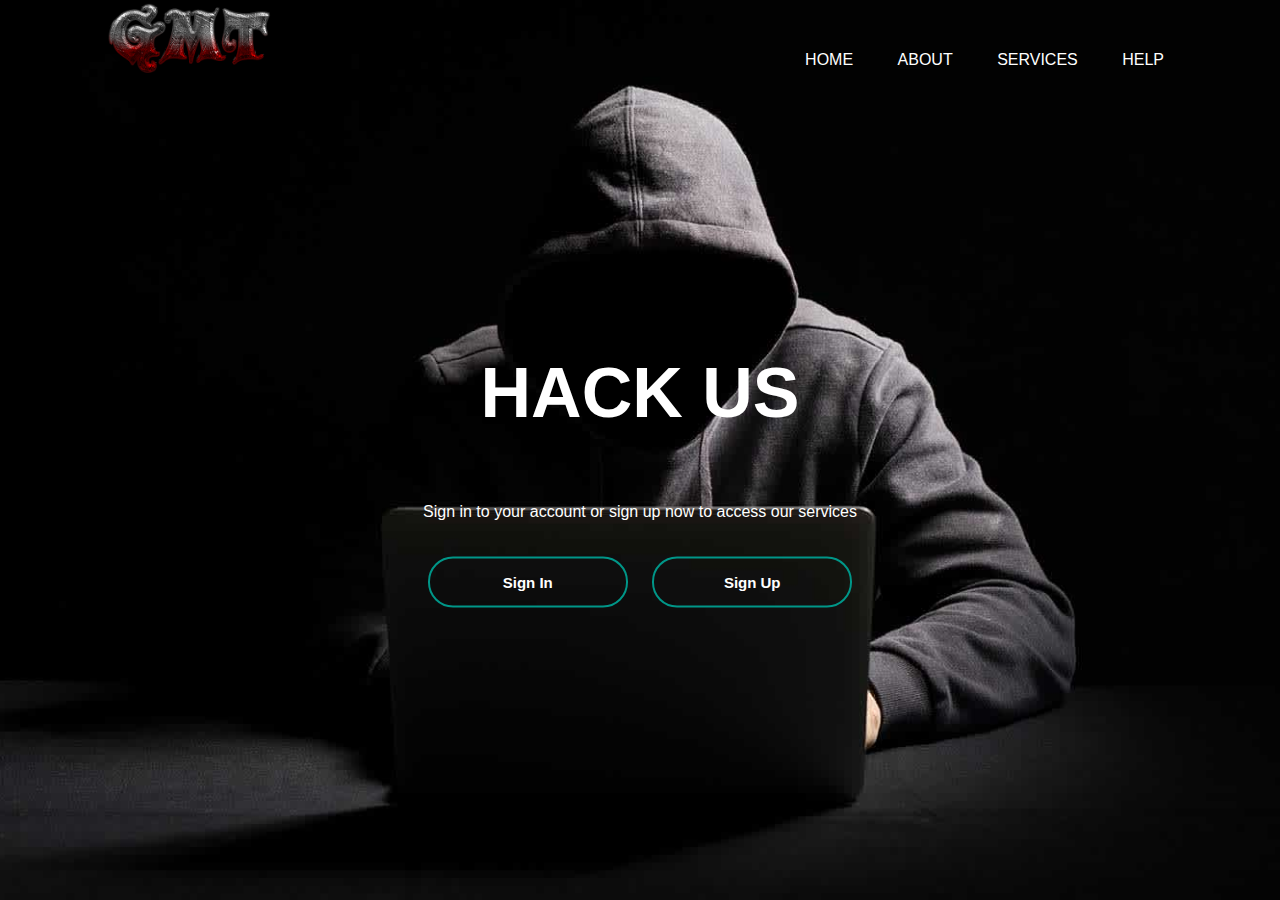
<file: index.html>
<!DOCTYPE html>
<html>

<head>
    <title>Happy Birthday</title>
    <link rel="stylesheet" href="main.css">

</head>

<body>
    <div class="banner">
        <div class="navbar">
            <img src="logo.png" class="logo">
            <ul>
                <li><a href="#">Home</a></li>
                <li><a href="#">About</a></li>
                <li><a href="#">Services</a></li>
                <li><a href="#">Help</a></li>

            </ul>
        </div>
        <div class="content">
            <h3>HACK US</h3>
            <P>Sign in to your account or sign up now to access our services</P>
            <div>
                <a href="Sign-in.html"><button type="button" class="sgn-button"><span></span>Sign In</button></a>
                <a href="Sign-up.html"><button type="button" class="sgn-button"><span></span>Sign Up</button></a>

            </div>
        </div>
    </div>
</body>

</html>
</file>
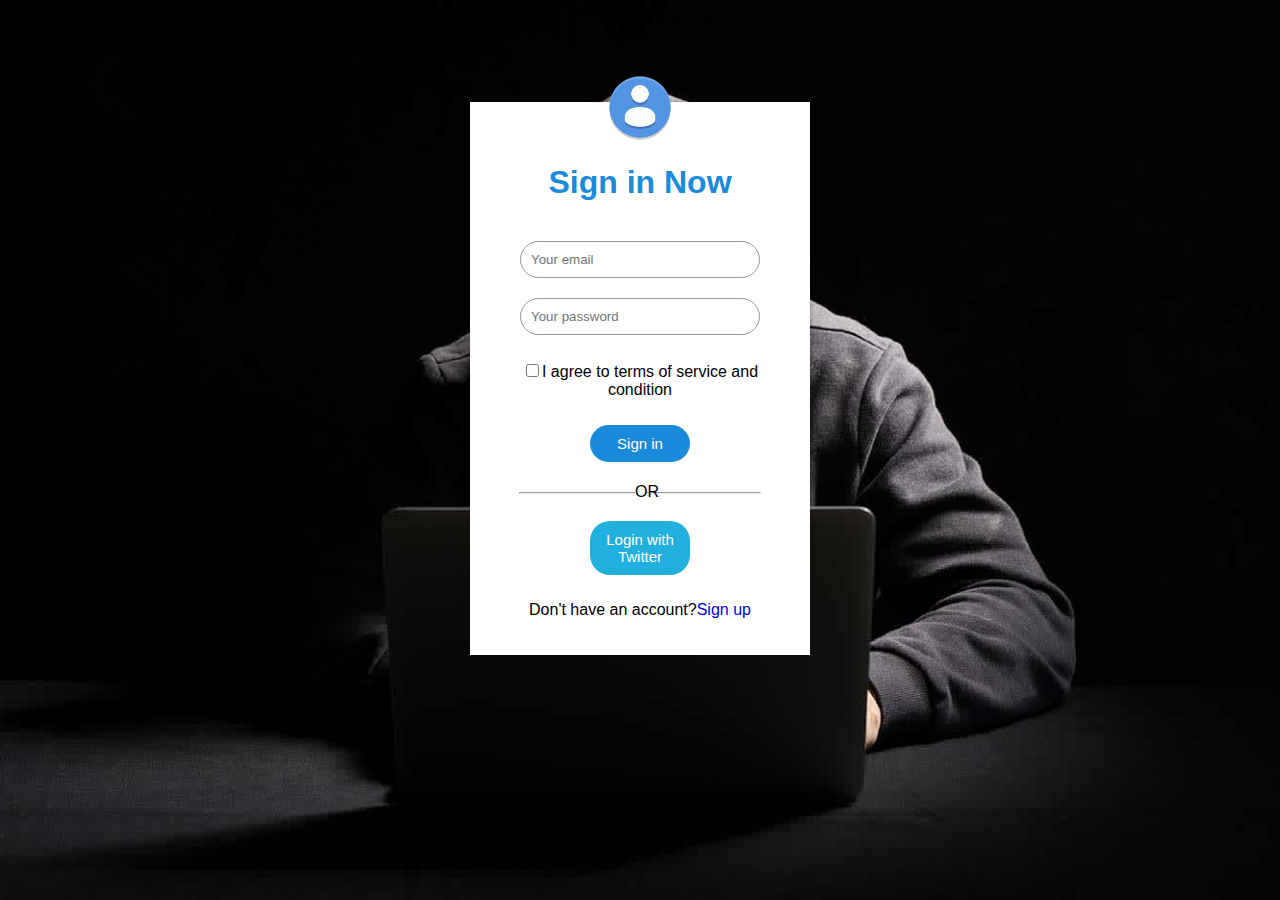
<file: Sign-in.html>
<html>

<head>
    <title>SIGN IN</title>
    <link rel="stylesheet" href="main.css">
</head>

<body>
    <div class="sign-in-form">
        <img src="user-icon.png">
        <h1>Sign in Now</h1>
        <form>
            <input type="email" class="input-box" placeholder="Your email">
            <input type="password" class="input-box" placeholder="Your password">
            <p><input type="checkbox">I agree to terms of service and condition</p>
            <button type="button" class="signin-btn">Sign in</button>
            <hr>
            <p class="or">OR</p>
            <button type="button" class="twitter-btn">Login with Twitter</button>
            <p>Don't have an account?<a href="Sign-up.html">Sign up</a></p>

        </form>
    </div>
</body>

</html>
</file>
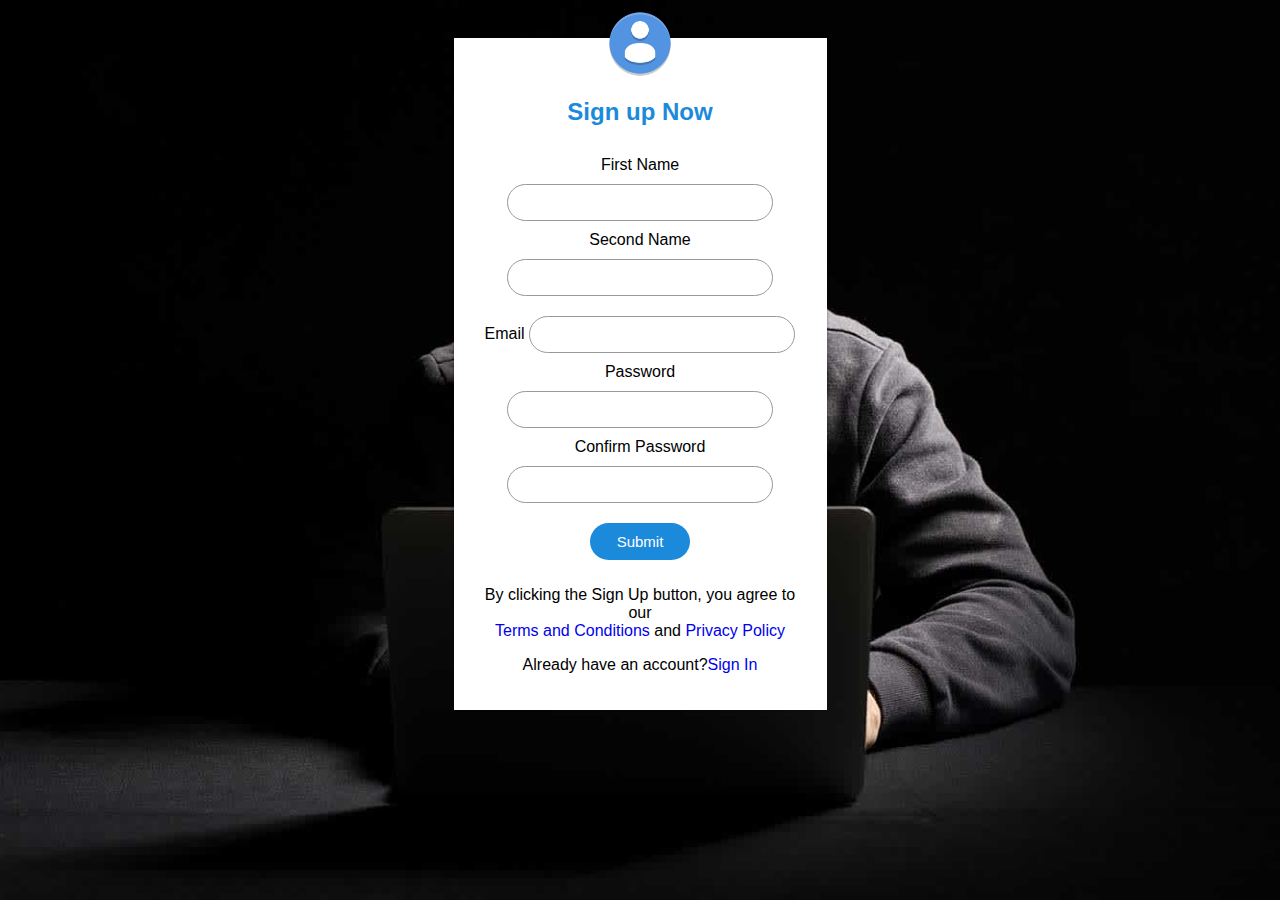
<file: Sign-up.html>
<html>

<head>
    <title>SIGN UP</title>
    <link rel="stylesheet" href="main.css">
</head>

<body>
    <div class="sign-up-form">
        <img src="user-icon.png">
        <h2>Sign up Now</h2>
        <form>
            <label>First Name</label>
            <input type="text" class="input" placeholder="">
            <br>
            <label> Second Name</label>
            <input type="text" class="input" placeholder="">
            <br>
            <label>Email</label>
            <input type="email" class="input" placeholder="">
            <br>
            <label>Password</label>
            <input type="password" class="input" placeholder="">
            <br>
            <label>Confirm Password</label>
            <input type="password" class="input" placeholder="">
            <button type="button" class="submit-btn" value="submit">Submit</button>
        </form>
        <p>By clicking the Sign Up button, you agree to our<br><a href="#">Terms and Conditions</a> and <a href="#">Privacy Policy</a></p>
        <p>Already have an account?<a href="Sign-in.html">Sign In</a></p>

    </div>


</body>

</html>
</file>
<file: main.css>
body {
    margin: 0;
    padding: 0;
    font-family: Arial, Helvetica, sans-serif;
    background-image: url(hacker-at-night.jpg);
    background-size: cover;
    background-position: center;
}

button {
    color: #fff;
    width: 100;
    padding: 10px;
    border-radius: 20px;
    font-size: 15px;
    margin: 10px 0;
    border: none;
    outline: none;
    cursor: pointer;
}


/*sign-in*/

.sign-in-form {
    width: 300px;
    box-shadow: 0 0 3px 0 rgba(0, 0, 0, 0.3);
    background: #fff;
    padding: 20px;
    margin: 8% auto 0;
    text-align: center;
}

.sign-in-form h1 {
    color: #1c8adb;
    margin-bottom: 30px;
}

.input-box {
    border-radius: 20px;
    padding: 10px;
    margin: 10px 0;
    width: 80%;
    border: 1px solid #999;
    outline: none;
}

.signin-btn {
    background-color: #1c8adb;
}

.twitter-btn {
    background-color: #21afde;
}

a {
    text-decoration: none;
}

hr {
    margin-top: 20px;
    width: 80%;
}

.or {
    background: #fff;
    width: 10px;
    margin: -19px auto 10px;
}

img {
    width: 70px;
    margin-top: -50px;
}


/*sign-up*/

.sign-up-form {
    width: 333px;
    box-shadow: 0 0 3px 0 rgba(0, 0, 0, 0.3);
    background: #fff;
    padding: 20px;
    margin: 3% auto 0;
    text-align: center;
}

.sign-up-form h2 {
    color: #1c8adb;
    margin-bottom: 30px;
}

.input {
    border-radius: 20px;
    padding: 10px;
    margin: 10px 0;
    width: 80%;
    border: 1px solid #999;
    outline: none;
}

.submit-btn {
    background-color: #1c8adb;
}

a {
    text-decoration: none;
}

img {
    width: 70px;
    margin-top: -50px;
}


/*Home*/

.banner {
    width: 100%;
    height: 100vh;
    background-image: linear-gradient(rgba(0, 0, 0, 0.75), rgba(0, 0, 0, 0.75)url(hacker-at-night.jpg));
}

.navbar {
    width: 85%;
    margin: auto;
    padding: 35px 0;
    display: flex;
    align-items: center;
    justify-content: space-between;
}

.logo {
    width: 180px;
    cursor: pointer;
}

.navbar ul li {
    list-style: none;
    display: inline-block;
    margin: 0 20px;
    position: relative;
}

.navbar ul li a {
    text-decoration: none;
    color: #fff;
    text-transform: uppercase;
}

.navbar ul li ::after {
    content: '';
    height: 3px;
    width: 0;
    background: #009688;
    position: absolute;
    left: 0;
    bottom: -10px;
    transition: 0.5s;
}

.navbar ul li :hover:after {
    width: 100%;
}

.content {
    width: 100%;
    color: #fff;
    position: absolute;
    top: 50%;
    transform: translateY(-50%);
    text-align: center;
}

.content h3 {
    font-size: 70px;
    margin-top: 80px;
}

.contentp {
    margin: 20px auto;
    font-weight: 100;
    line-height: 25px;
}

.sgn-button {
    width: 200px;
    padding: 15px 0;
    text-align: center;
    margin: 20px 10px;
    border-radius: 25px;
    font-weight: bold;
    border: 2px solid #009688;
    background: transparent;
    color: #fff;
    cursor: pointer;
    position: relative;
    overflow: hidden;
}

span {
    background: #009688;
    height: 100%;
    width: 0;
    border-radius: 25px;
    position: absolute;
    left: 0;
    bottom: 0;
    z-index: -1;
    transition: 0.5s;
}

.sgn-button:hover span {
    width: 100%;
}

.sgn-button:hover {
    border: none;
}
</file>
